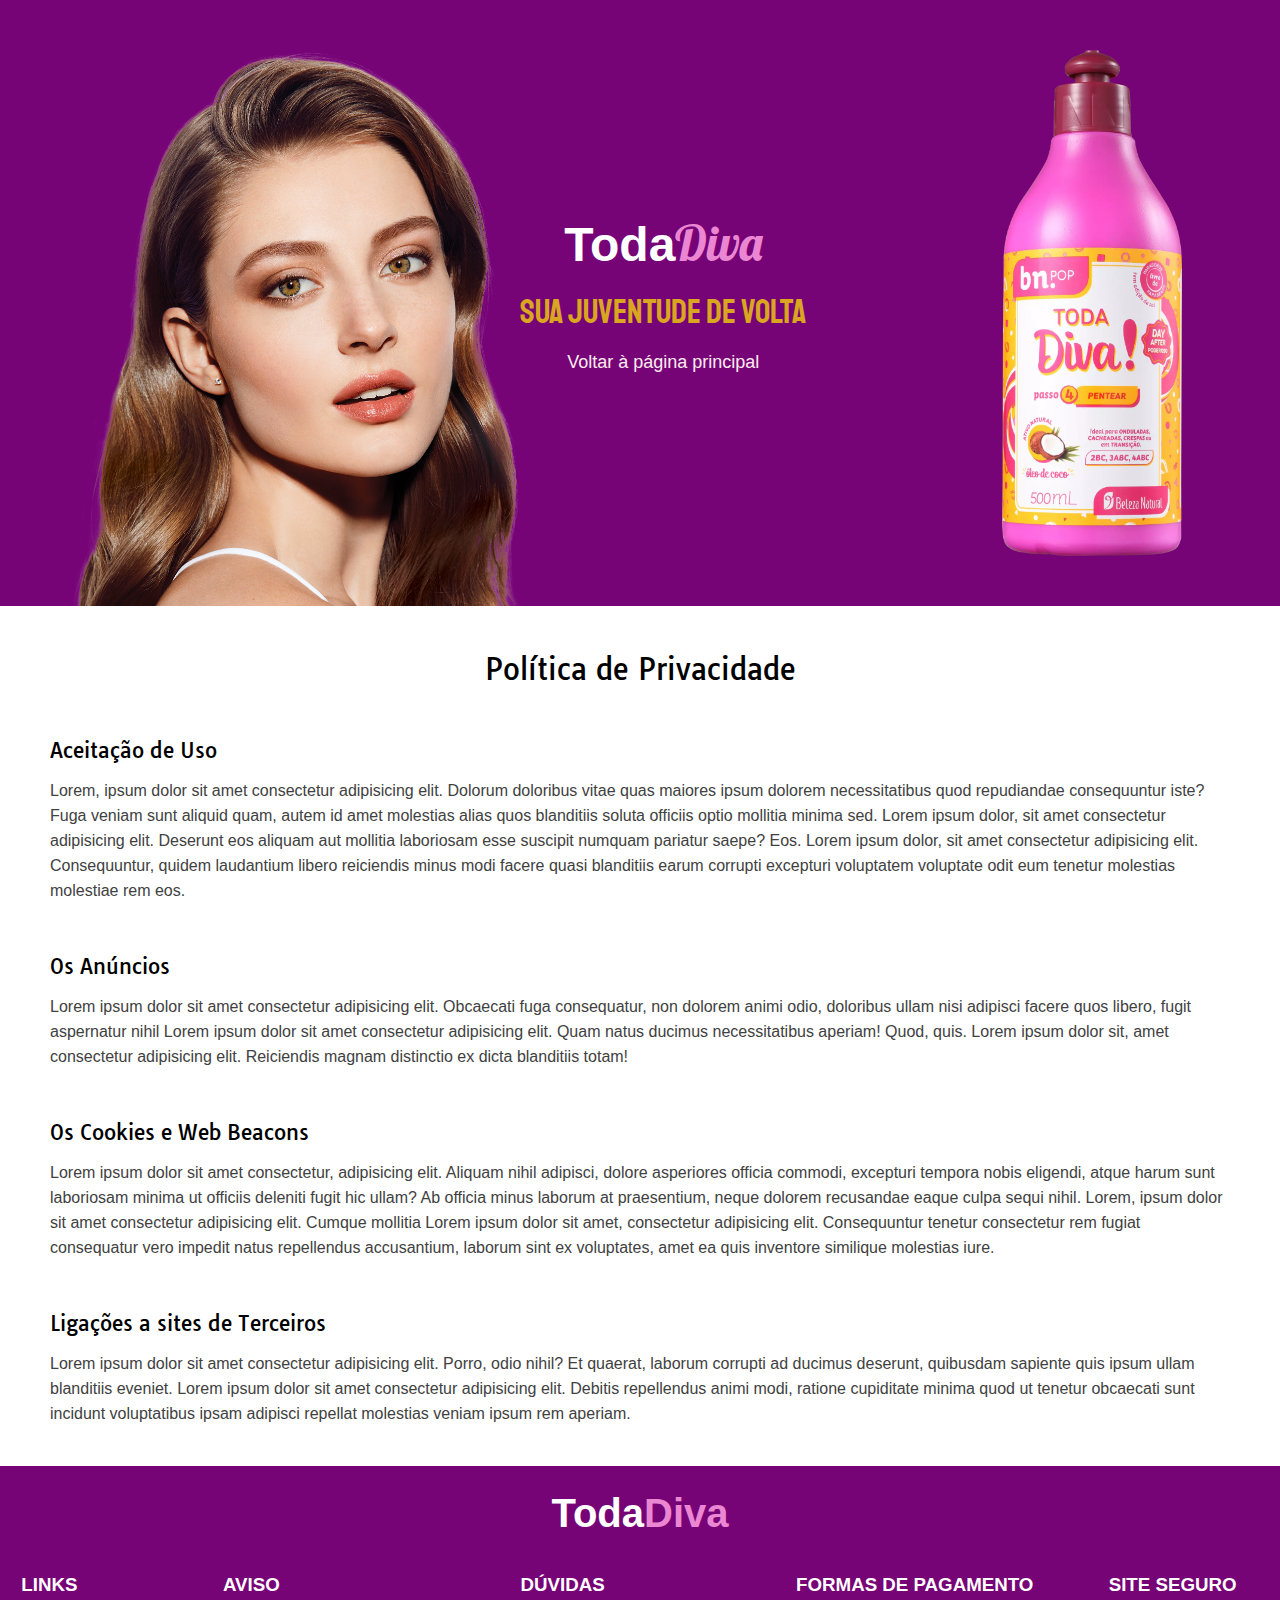
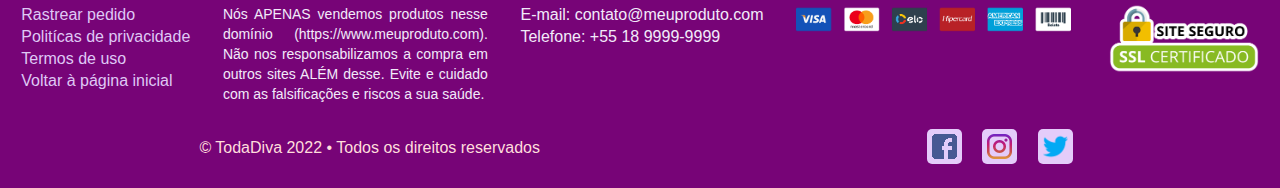
<file: politicas-privacidade.html>
<!DOCTYPE html>
<html lang="pt-br">
<head>
    <meta charset="UTF-8">
    <meta name="viewport" content="width=device-width, initial-scale=1.0">
    <title>Política de Privacidade | MeuProduto</title>
    <link rel="stylesheet" href="assets/css/style.css" media="all">
    <link rel="stylesheet" href="assets/css/pagina-externa.css">
    <link rel="stylesheet" href="assets/css/media-query.css">
    <link rel="stylesheet" href="assets/css/impressora.css" media="print">
</head>
<body>
    <header>
        <section class="cabecalho-conteudo">
            <h1><span class="logo01">Toda</span><span class="logo02">Diva</span></h1>
            <h2>Sua juventude de volta</h2>
            <p><a href="index.html" target="_self" rel="prev">Voltar à página principal</a></p>
        </section>
            
        <img src="assets/img/toda-diva.webp" alt="TodaDiva">
    </header>

    <main>
        <section class="conteudo-principal-subpagina">
            <h1>Política de Privacidade</h1>

            <h2>Aceitação de Uso</h2>
            <p>Lorem, ipsum dolor sit amet consectetur adipisicing elit. Dolorum doloribus vitae quas maiores ipsum dolorem necessitatibus quod repudiandae consequuntur iste? Fuga veniam sunt aliquid quam, autem id amet molestias alias quos blanditiis soluta officiis optio mollitia minima sed. Lorem ipsum dolor, sit amet consectetur adipisicing elit. Deserunt eos aliquam aut mollitia laboriosam esse suscipit numquam pariatur saepe? Eos. Lorem ipsum dolor, sit amet consectetur adipisicing elit. Consequuntur, quidem laudantium libero reiciendis minus modi facere quasi blanditiis earum corrupti excepturi voluptatem voluptate odit eum tenetur molestias molestiae rem eos.</p>
        
            <h2>Os Anúncios</h2>
            <p>Lorem ipsum dolor sit amet consectetur adipisicing elit. Obcaecati fuga consequatur, non dolorem animi odio, doloribus ullam nisi adipisci facere quos libero, fugit aspernatur nihil Lorem ipsum dolor sit amet consectetur adipisicing elit. Quam natus ducimus necessitatibus aperiam! Quod, quis. Lorem ipsum dolor sit, amet consectetur adipisicing elit. Reiciendis magnam distinctio ex dicta blanditiis totam!</p>

            <h2>Os Cookies e Web Beacons</h2>
            <p>Lorem ipsum dolor sit amet consectetur, adipisicing elit. Aliquam nihil adipisci, dolore asperiores officia commodi, excepturi tempora nobis eligendi, atque harum sunt laboriosam minima ut officiis deleniti fugit hic ullam? Ab officia minus laborum at praesentium, neque dolorem recusandae eaque culpa sequi nihil. Lorem, ipsum dolor sit amet consectetur adipisicing elit. Cumque mollitia Lorem ipsum dolor sit amet, consectetur adipisicing elit. Consequuntur tenetur consectetur rem fugiat consequatur vero impedit natus repellendus accusantium, laborum sint ex voluptates, amet ea quis inventore similique molestias iure.</p>

            <h2>Ligações a sites de Terceiros</h2>
            <p>Lorem ipsum dolor sit amet consectetur adipisicing elit. Porro, odio nihil? Et quaerat, laborum corrupti ad ducimus deserunt, quibusdam sapiente quis ipsum ullam blanditiis eveniet. Lorem ipsum dolor sit amet consectetur adipisicing elit. Debitis repellendus animi modi, ratione cupiditate minima quod ut tenetur obcaecati sunt incidunt voluptatibus ipsam adipisci repellat molestias veniam ipsum rem aperiam.</p>
        </section>
    </main>

    <footer class="rodape">
        <h2 class="logotipo"><span class="logo01">Toda</span><span class="logo02">Diva</span></h2>
        <section class="rodape-escrito">

            <div class="links">
                <h3>LINKS</h3>
                <ul>
                    <li><a href="#">Rastrear pedido</a></li>
                    <li><a href="politicas-privacidade.html" target="_self" rel="next">Politícas de privacidade</a></li>
                    <li><a href="termos-uso.html" target="_self" rel="next">Termos de uso</a></li>
                    <li><a href="index.html" target="_self" rel="external">Voltar à página inicial</a></li>
                </ul>
            </div>

            <div class="aviso">
                <h3>AVISO</h3>
                <p>Nós APENAS vendemos produtos nesse domínio (https://www.meuproduto.com). Não nos responsabilizamos a compra em outros sites ALÉM desse. Evite e cuidado com as falsificações e riscos a sua saúde.</p>
            </div>

            <div class="duvidas">
                <h3>DÚVIDAS</h3>
                <ul>
                    <li>E-mail: contato@meuproduto.com</li>
                    <li>Telefone: +55 18 9999-9999</li>
                </ul>
            </div>

            <div class="rodape-escrito-metodo-pagamento">
                <h3>FORMAS DE PAGAMENTO</h3>
                <img src="assets/img/selos-pagamentos.png" alt="Métodos de Pagamento">
            </div>

            <div class="rodape-escrito-site-seguro">
                <h3>SITE SEGURO</h3>
                <img src="assets/img/selo-ssl.png" alt="Selo SSL">

            </div>
        </section>
        <section class="conteudo-midias">
            <div class="conteudo-copyright">
                <p>&copy; TodaDiva 2022 • Todos os direitos reservados</p>
            </div>
            
            <div class="conteudo-midias-icones">
                <a href="#"><img src="assets/img/facebook.png" alt="Facebook"></a>
                <a href="#"><img src="assets/img/instagram.png" alt="Instagram"></a>
                <a href="#"><img src="assets/img/twitter.png" alt="Twitter"></a>
            </div>
        </section>

        <div class="conteudo-midias-escrito">
            <div class="conteudo-midias-escrito-item">
                <img src="assets/img/facebook.png" alt="Facebook">
                <p>https://facebook.com/todadiva</p>
            </div>
            <div class="conteudo-midias-escrito-item">
                <img src="assets/img/instagram.png" alt="Instagram">
                <p>https://instagram.com/todadiva</p>
            </div>
            <div class="conteudo-midias-escrito-item">
                <img src="assets/img/twitter.png" alt="Twitter">
                <p>https://twitter.com/todadiva</p>
            </div>
        </div>
    </footer>
</body>
</html>
</file>
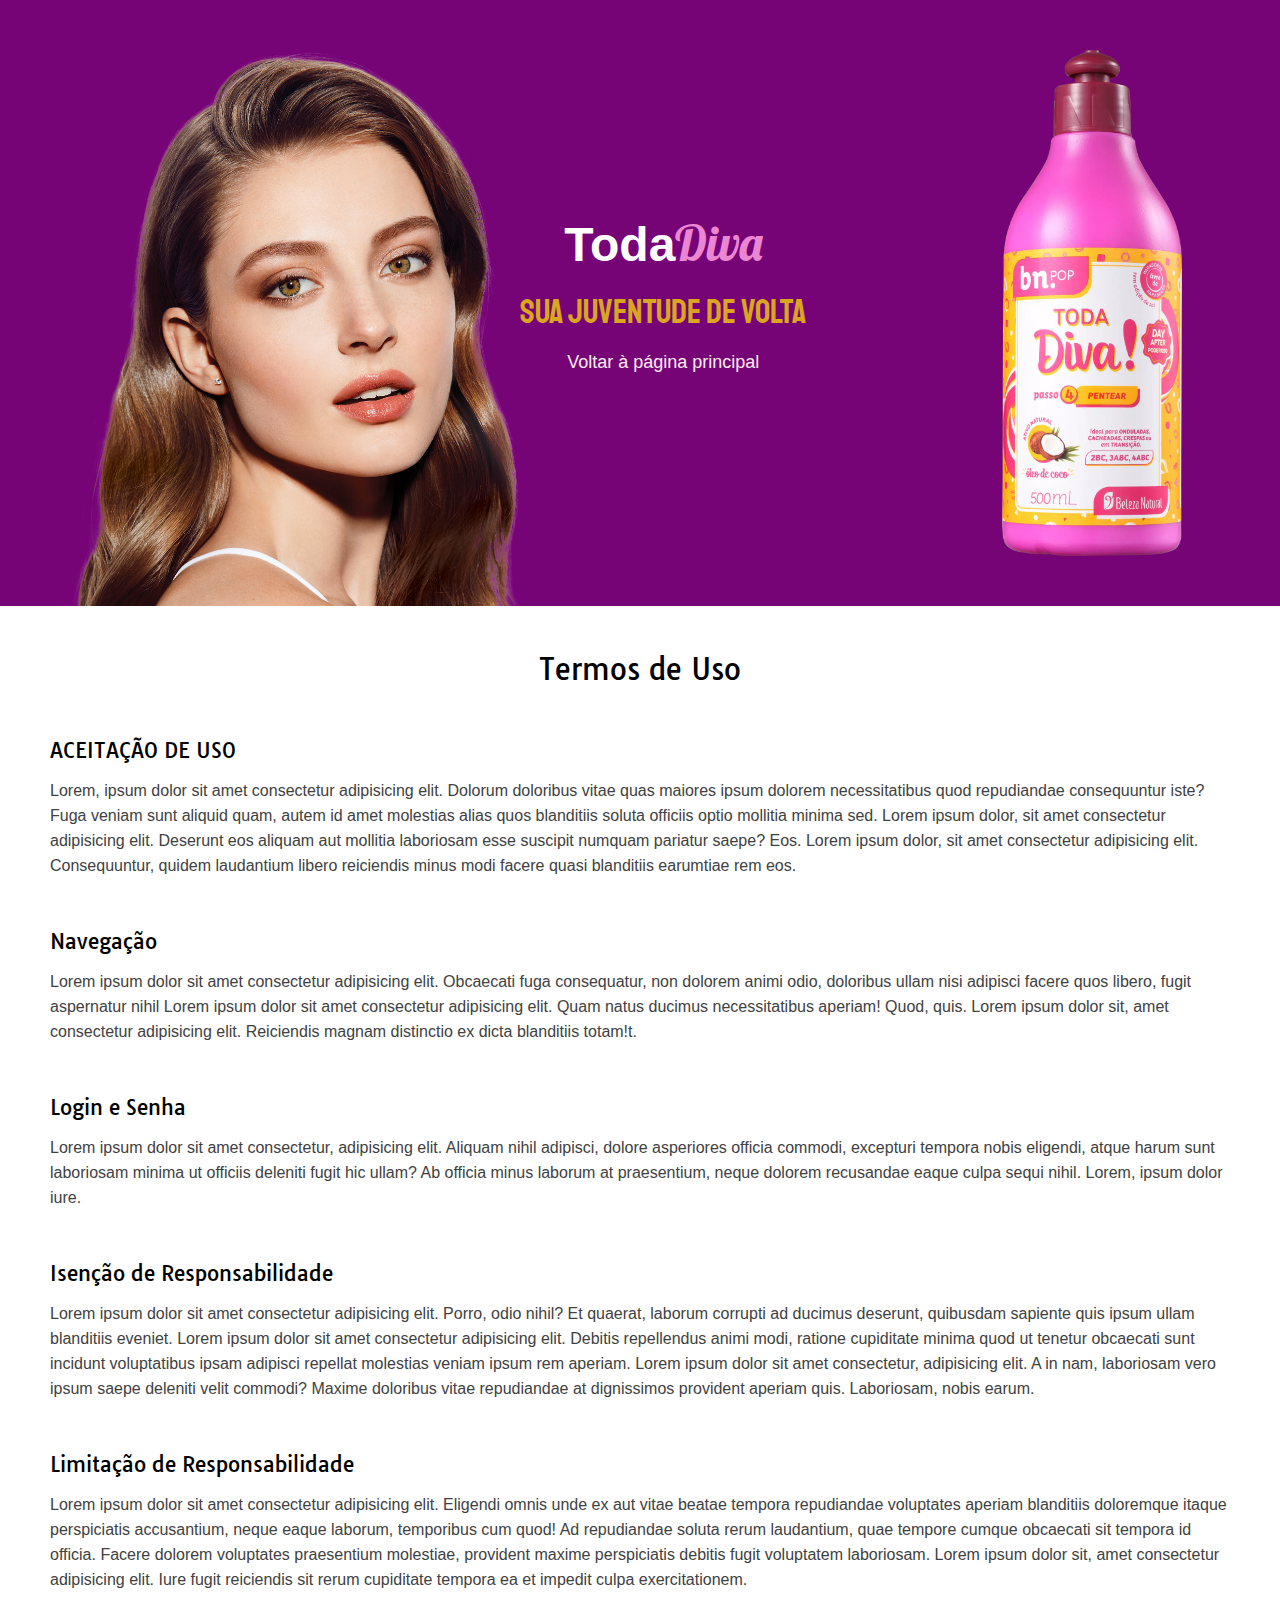
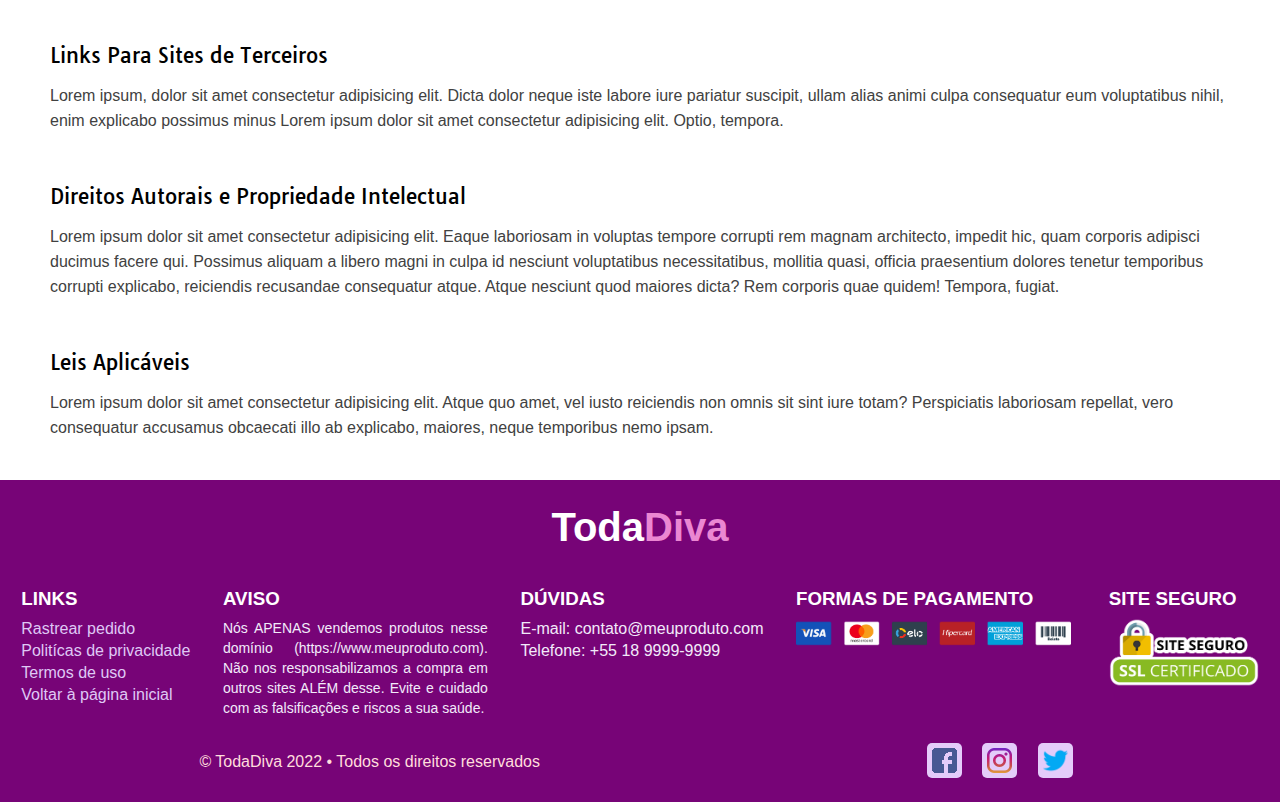
<file: termos-uso.html>
<!DOCTYPE html>
<html lang="pt-br">
<head>
    <meta charset="UTF-8">
    <meta name="viewport" content="width=device-width, initial-scale=1.0">
    <title>Termos de Uso | MeuProduto</title>
    <link rel="stylesheet" href="assets/css/style.css" media="all">
    <link rel="stylesheet" href="assets/css/pagina-externa.css">
    <link rel="stylesheet" href="assets/css/media-query.css">
    <link rel="stylesheet" href="assets/css/impressora.css" media="print">
</head>
<body>
    <header>
        <section class="cabecalho-conteudo">
            <h1><span class="logo01">Toda</span><span class="logo02">Diva</span></h1>
            <h2>Sua juventude de volta</h2>
            <p><a href="index.html" target="_self" rel="prev">Voltar à página principal</a></p>
        </section>
            
        <img src="assets/img/toda-diva.webp" alt="TodaDiva">
    </header>

    <main>
        <section class="conteudo-principal-subpagina">
            <h1>Termos de Uso</h1>

            <h2>ACEITAÇÃO DE USO</h2>
            <p>Lorem, ipsum dolor sit amet consectetur adipisicing elit. Dolorum doloribus vitae quas maiores ipsum dolorem necessitatibus quod repudiandae consequuntur iste? Fuga veniam sunt aliquid quam, autem id amet molestias alias quos blanditiis soluta officiis optio mollitia minima sed. Lorem ipsum dolor, sit amet consectetur adipisicing elit. Deserunt eos aliquam aut mollitia laboriosam esse suscipit numquam pariatur saepe? Eos. Lorem ipsum dolor, sit amet consectetur adipisicing elit. Consequuntur, quidem laudantium libero reiciendis minus modi facere quasi blanditiis earumtiae rem eos.</p>
        
            <h2>Navegação</h2>
            <p>Lorem ipsum dolor sit amet consectetur adipisicing elit. Obcaecati fuga consequatur, non dolorem animi odio, doloribus ullam nisi adipisci facere quos libero, fugit aspernatur nihil Lorem ipsum dolor sit amet consectetur adipisicing elit. Quam natus ducimus necessitatibus aperiam! Quod, quis. Lorem ipsum dolor sit, amet consectetur adipisicing elit. Reiciendis magnam distinctio ex dicta blanditiis totam!t.</p>

            <h2>Login e Senha</h2>
            <p>Lorem ipsum dolor sit amet consectetur, adipisicing elit. Aliquam nihil adipisci, dolore asperiores officia commodi, excepturi tempora nobis eligendi, atque harum sunt laboriosam minima ut officiis deleniti fugit hic ullam? Ab officia minus laborum at praesentium, neque dolorem recusandae eaque culpa sequi nihil. Lorem, ipsum dolor iure.</p>

            <h2>Isenção de Responsabilidade</h2>
            <p>Lorem ipsum dolor sit amet consectetur adipisicing elit. Porro, odio nihil? Et quaerat, laborum corrupti ad ducimus deserunt, quibusdam sapiente quis ipsum ullam blanditiis eveniet. Lorem ipsum dolor sit amet consectetur adipisicing elit. Debitis repellendus animi modi, ratione cupiditate minima quod ut tenetur obcaecati sunt incidunt voluptatibus ipsam adipisci repellat molestias veniam ipsum rem aperiam. Lorem ipsum dolor sit amet consectetur, adipisicing elit. A in nam, laboriosam vero ipsum saepe deleniti velit commodi? Maxime doloribus vitae repudiandae at dignissimos provident aperiam quis. Laboriosam, nobis earum.</p>

            <h2>Limitação de Responsabilidade</h2>
            <p>Lorem ipsum dolor sit amet consectetur adipisicing elit. Eligendi omnis unde ex aut vitae beatae tempora repudiandae voluptates aperiam blanditiis doloremque itaque perspiciatis accusantium, neque eaque laborum, temporibus cum quod! Ad repudiandae soluta rerum laudantium, quae tempore cumque obcaecati sit tempora id officia. Facere dolorem voluptates praesentium molestiae, provident maxime perspiciatis debitis fugit voluptatem laboriosam. Lorem ipsum dolor sit, amet consectetur adipisicing elit. Iure fugit reiciendis sit rerum cupiditate tempora ea et impedit culpa exercitationem.</p>

            <h2>Links Para Sites de Terceiros</h2>
            <p>Lorem ipsum, dolor sit amet consectetur adipisicing elit. Dicta dolor neque iste labore iure pariatur suscipit, ullam alias animi culpa consequatur eum voluptatibus nihil, enim explicabo possimus minus Lorem ipsum dolor sit amet consectetur adipisicing elit. Optio, tempora.</p>

            <h2>Direitos Autorais e Propriedade Intelectual</h2>
            <p>Lorem ipsum dolor sit amet consectetur adipisicing elit. Eaque laboriosam in voluptas tempore corrupti rem magnam architecto, impedit hic, quam corporis adipisci ducimus facere qui. Possimus aliquam a libero magni in culpa id nesciunt voluptatibus necessitatibus, mollitia quasi, officia praesentium dolores tenetur temporibus corrupti explicabo, reiciendis recusandae consequatur atque. Atque nesciunt quod maiores dicta? Rem corporis quae quidem! Tempora, fugiat.</p>

            <h2>Leis Aplicáveis</h2>
            <p>Lorem ipsum dolor sit amet consectetur adipisicing elit. Atque quo amet, vel iusto reiciendis non omnis sit sint iure totam? Perspiciatis laboriosam repellat, vero consequatur accusamus obcaecati illo ab explicabo, maiores, neque temporibus nemo ipsam.</p>
        </section>
    </main>

    <footer class="rodape">
        <h2 class="logotipo"><span class="logo01">Toda</span><span class="logo02">Diva</span></h2>
        <section class="rodape-escrito">

            <div class="links">
                <h3>LINKS</h3>
                <ul>
                    <li><a href="#">Rastrear pedido</a></li>
                    <li><a href="politicas-privacidade.html" target="_self" rel="next">Politícas de privacidade</a></li>
                    <li><a href="termos-uso.html" target="_self" rel="next">Termos de uso</a></li>
                    <li><a href="index.html" target="_self" rel="external">Voltar à página inicial</a></li>
                </ul>
            </div>

            <div class="aviso">
                <h3>AVISO</h3>
                <p>Nós APENAS vendemos produtos nesse domínio (https://www.meuproduto.com). Não nos responsabilizamos a compra em outros sites ALÉM desse. Evite e cuidado com as falsificações e riscos a sua saúde.</p>
            </div>

            <div class="duvidas">
                <h3>DÚVIDAS</h3>
                <ul>
                    <li>E-mail: contato@meuproduto.com</li>
                    <li>Telefone: +55 18 9999-9999</li>
                </ul>
            </div>

            <div class="rodape-escrito-metodo-pagamento">
                <h3>FORMAS DE PAGAMENTO</h3>
                <img src="assets/img/selos-pagamentos.png" alt="Métodos de Pagamento">
            </div>

            <div class="rodape-escrito-site-seguro">
                <h3>SITE SEGURO</h3>
                <img src="assets/img/selo-ssl.png" alt="Selo SSL">

            </div>
        </section>
        <section class="conteudo-midias">
            <div class="conteudo-copyright">
                <p>&copy; TodaDiva 2022 • Todos os direitos reservados</p>
            </div>
            
            <div class="conteudo-midias-icones">
                <a href="#"><img src="assets/img/facebook.png" alt="Facebook"></a>
                <a href="#"><img src="assets/img/instagram.png" alt="Instagram"></a>
                <a href="#"><img src="assets/img/twitter.png" alt="Twitter"></a>
            </div>
        </section>

        <div class="conteudo-midias-escrito">
            <div class="conteudo-midias-escrito-item">
                <img src="assets/img/facebook.png" alt="Facebook">
                <p>https://facebook.com/todadiva</p>
            </div>
            <div class="conteudo-midias-escrito-item">
                <img src="assets/img/instagram.png" alt="Instagram">
                <p>https://instagram.com/todadiva</p>
            </div>
            <div class="conteudo-midias-escrito-item">
                <img src="assets/img/twitter.png" alt="Twitter">
                <p>https://twitter.com/todadiva</p>
            </div>
        </div>
    </footer>
</body>
</html>
</file>
<file: assets/css/style.css>
@charset "UTF-8";

@import url('https://fonts.googleapis.com/css2?family=Lobster&family=Staatliches&display=swap');

@import url('https://fonts.googleapis.com/css2?family=Tauri&display=swap');

@import url('https://fonts.googleapis.com/css2?family=Black+Han+Sans&display=swap');

:root {
    --font-padrao: Arial, Helvetica, Verdana, sans-serif;
    --font-lobster: 'Lobster', cursive;
    --font-staatliches: 'Staatliches', cursive;
    --font-tauri: 'Tauri', sans-serif;
    --font-black-han: 'Black Han Sans', sans-serif;
}

* {
    margin: 0;
    padding: 0;
    box-sizing: border-box;
}

body {
    font-family: var(--font-padrao);
}

header {
    display: flex;
    flex-direction: row;
    justify-content: space-around;
    align-items: center;
    flex-wrap: wrap;
    background: #770477 url(../img/beleza-feminina01.png) no-repeat left bottom/contain;
    padding: 50px 0;
}

.cabecalho-conteudo {
    max-width: 550px;
    margin-left: 25%;
    /* margin: auto; */
    text-align: center;
}

.cabecalho-conteudo > h1 {
    font: normal 3em var(--font-lobster);
    margin-bottom: 18px;
}

/* TEMPORÁRIO */

.logo01 {
    color: white;
    font: bold 1em var(--font-padrao);
}

.logo02 {
    color: #eb87d2;
}

/* TEMPORÁRIO */

.cabecalho-conteudo > h2 {
    color: goldenrod;
    font: normal 2.1em var(--font-staatliches);
}

.cabecalho-conteudo > p {
    color: #f3e3f2;
    margin: 18px 8px;
    line-height: 23px;
}

.botao-garantir {
    display: block;
    color: white;
    text-decoration: none;
    padding: 12px 0;
    background-color: #ca9818;
    max-width: 250px;
    margin: 20px auto;
    font: normal 18px var(--font-tauri);
    transition-duration: .2s;
    text-align: center;
}

.botao-garantir:hover {
    background-color: #b4891b;
}

header > img {
    width: 180px;
}

main > section {
    margin: 30px 0 0 0;
}

.beneficios {
    display: flex;
    flex-direction: row;
    flex-wrap: wrap;
    justify-content: space-around;
    gap: 15px;
    max-width: 1300px;
    margin: auto;
}

.beneficios-conteudo {
    text-align: center;
    padding: 8px;
    margin: 20px 0;
}

.beneficios-conteudo > h2 {
    color: goldenrod;
    text-align: center;
    font-size: 2em;
}

.simula-imagem {
    background-color: #ecdf95;
    width: 100px;
    height: 100px;
    border-radius: 50%;
    margin: 0 auto 15px auto;
}

.beneficios-conteudo-item {
    max-width: 280px;
}

.beneficios-conteudo-item > h3 {
    color: #eb62c8;
    font-family: var(--font-tauri);
}

.beneficios-conteudo-item > p {
    color: #363636;
    text-align: justify;
    line-height: 23px;
    margin: 10px 0;
}

.poder {
    background-color: #770477;
    display: flex;
    justify-content: space-between;
    align-items: center;
    flex-wrap: wrap;
}

.poder-conteudo {
    max-width: 650px;
    padding: 25px;
}

.poder-conteudo > h2 {
    color: white;
    font: normal 3.8em var(--font-lobster);
}

.poder-conteudo .destaque {
    color: #eb87d2;
}

.poder-conteudo > p {
    color: #f3e3f2;
    margin: 16px 0;
    line-height: 23px;
}

.poder > img {
    width: 450px;
    margin-left: auto;
    margin-bottom: -32px;
}

.garantia {
    display: flex;
    flex-direction: row;
    align-items: center;
    flex-wrap: wrap;
    justify-content: space-around;
    background-color: white;
}

.garantia > img {
    width: 450px;
    margin-bottom: -40px;
}

.garantia-conteudo {
    max-width: 450px;
    padding: 20px;
}

.garantia-conteudo > h2 {
    font-size: 2.3em;
    color: #770477;
}

.garantia-conteudo .destaque {
    color: goldenrod;
}

.garantia-conteudo > p {
    color: #363636;
    margin: 15px 0;
    line-height: 23px;
}

.garantia-conteudo > ul {
    list-style-position: inside;
    list-style-type: '\2714\0020\0020';
    line-height: 23px;
}

.garantia-conteudo > ul > li {
    background-color: #f5c6e9;
    margin: 10px 0;
    padding: 5px;
    border-radius: 15px 0;
}

.depoimentos {
    margin: -9px 0 0 0;
    background-color: #a81283;
    padding: 50px 0;
}

.depoimentos > h2 {
    color: white;
    text-align: center;
    font: normal 2em var(--font-tauri);
    margin-bottom: 10px;
    padding: 10px;
}

.depoimentos > p {
    color: #f2eafa;
    max-width: 400px;
    margin: 0 auto 15px auto;
    text-align: center;
    line-height: 23px;
}

.depoimentos .destaque {
    color: #ca9818;
}

.depoimentos-conteudo {
    display: flex;
    flex-direction: row;
    align-items: center;
    justify-content: space-around;
    flex-wrap: wrap;
    padding: 15px;
}

.depoimentos-conteudo > img {
    margin: 8px 0;
}

.opcoes > h2 {
    color: #a81283;
    font: normal 3.5em var(--font-staatliches);
    text-align: center;
    margin: 20px 0px;
}

.opcoes .destaque {
    display: block;
    color: #ca9818;
    padding: 1px 5px;
}

.opcoes-compra {
    display: flex;
    flex-wrap: wrap;
    flex-direction: row;
    justify-content: space-around;
    align-items: center;
    padding: 10px;
}

.opcao {
    display: inline-block;
    width: 380px;
    text-align: center;
    padding: 10px 15px;
    border: 1px solid #e6e6e6;
    border-radius: 5px;
    transition-duration: .5s;
    margin: 10px;
}

.opcao:hover {
    box-shadow: 6px 6px 10px #0000002c;
    transform: translate(0px, -10px);
}

.opcao > .botao-comprar {
    display: block;
    background-color: #d19e1e;
    color: white;
    text-decoration: none;
    font-weight: bold;
    padding: 15px;
    border-radius: 2px;
    transition-duration: .3s;
    max-width: 200px;
    margin: 15px auto;
    animation: mudarTamanho .9s linear infinite alternate-reverse;
}

.opcao > .botao-comprar:hover {
    background-color: #01a847;
}

.opcao > .produto-tratamento {
    font-family: var(--font-tauri);
    font-size: 1em;
}

.opcao > p {
    margin: 8px 0px;
    font-family: var(--font-tauri);
}

.opcao > .produto-preco {
    font: 600 3em var(--font-tauri);
    color: #770477;
}

.opcao > .produto-discreto {
    color: #575757;
}

.opcao > img {
    width: 100px;
}

.mais-vendido {
    background-color: #e2cae2;
}

.mais-vendido-titulo {
    font-size: 1.3em;
    padding: 5px;
    background-color: #b81a90;
    color: white;
    border-radius: 5px 5px 0px 0px;
    margin: -5px -10px 0px -10px;
}

.selos {
    display: flex;
    flex-direction: row;
    justify-content: space-around;
    align-items: center;
    flex-wrap: wrap;
    padding: 8px;
}

.selos > .frete-gratis {
    width: 150px;
    animation: girar 2s infinite linear alternate-reverse;
    margin: 10px;
}

.selos > .pagamentos {
    width: 380px;
}

.seguranca {
    background-color: #a81283;
    padding: 15px;
}

.seguranca > h2 {
    color: #eb8fd4;
    text-align: center;
    font: normal 3.5em var(--font-lobster);
    margin: 15px 0px;
}

.seguranca .destaque {
    color: #ba75fa;
}

.seguranca > h3 {
    color: #ca9818;
    margin: 15px 0px;
    font-size: 1.4em;
    text-align: center;
}

.seguranca > p {
    color: #f7eceb;
    max-width: 865px;
    margin: 15px auto;
    line-height: 25px;
}

.seguranca-menu {
    max-width: 880px;
    display: flex;
    flex-wrap: wrap;
    flex-direction: row;
    margin: auto;
    gap: 5px;
}

.seguranca-menu-item {
    background-color: white;
    border-radius: 3px;
    padding: 8px;
    max-width: 200px;
    max-height: 300px;
    margin: 5px auto;
    text-align: center;
}

.seguranca-menu-item > img {
    width: 55px;
}

.seguranca-menu-item > h3 {
    color: #770477;
}

.seguranca-menu-item > p {
    margin: 8px 0px;
    color: #414141;
    font-size: 14px;
    text-align: left;
}

.resultados {
    display: flex;
    flex-direction: row;
    justify-content: space-around;
    align-items: center;
    flex-wrap: wrap;
    padding: 20px;
}

.resultados-conteudo {
    max-width: 600px;
}

.resultados-conteudo > h2 {
    color: #ca9818;
    font: normal 3.8em var(--font-lobster);
}

.resultados-conteudo .destaque {
    display: block;
    color: #a81283;
}

.resultados-conteudo > p {
    margin: 15px 0;
    color: #363636;
    line-height: 23px;
}

.resultados > img {
    width: 250px;
    margin: 15px;
    animation: girar 3s infinite alternate-reverse;
}

.conteudo-video {
    background-color: #b81a90;
}

.conteudo-video-area {
    display: block;
    margin: auto;
    max-width: 1000px;
}

.video {
    margin: auto;
    position: relative;
    padding: 15px;
    padding-bottom: 56.7%;
}

.video > iframe {
    position: absolute;
    top: 5%;
    left: 5%;
    width: 90%;
    height: 90%;
}

.faq {
    background-color: white;
    padding: 15px;
}

.faq-conteudo {
    max-width: 1000px;
    margin: auto;
}

.faq-conteudo > h2 {
    color: #b81a90;
    text-align: center;
    margin: 20px 0px;
    font: normal 3em var(--font-lobster);
} 

.faq-conteudo summary {
    color: #2b2b2b;
    cursor: pointer;
    padding: 12px;
    box-sizing: border-box;
    margin: 10px 0;
    border: 1px solid #a81283;
    border-radius: 18px;
    color: #770477;

    text-transform: uppercase;
    font-weight: bold;
}

.faq-conteudo summary:hover {
    background-color: #fae2f4;
}

.faq-conteudo details {
    color: #3d3d3d;
    max-width: 800px;
    margin: auto;
}

.faq-conteudo details > p {
    margin: 8px 8px 20px 8px;
    line-height: 25px;
    text-align: justify;
    font-size: 15px;
}

.faq-conteudo details[open] > p {
    animation: animarAbrimento .3s linear forwards;
}

.rodape {
    background-color: #770477;
    padding: 10px;
}

.logotipo {
    margin: 15px 0px;
    color: white;
}

.rodape-escrito {
    display: flex;
    flex-wrap: wrap;
    flex-direction: row;
    justify-content: space-around;
    gap: 10px;
}

.rodape-escrito > div {
    margin: 15px 0px;
}

.rodape > h2 {
    text-align: center;
    font-size: 2.5em;
}

.rodape-escrito h3 {
    color: white;
    margin: 8px 0px;
}

.rodape-escrito p {
    color: #f2eafa;
    text-align: justify;
    max-width: 265px;
    font-size: 14px;
    line-height: 20px;
}

.rodape-escrito ul {
    list-style-type: none;
    max-width: 250px;
    line-height: 22px;
}

.rodape-escrito li {
    color: #f2eafa;
}

.rodape-escrito a {
    color: #dfc8f5;
    text-decoration: none;
}

.rodape-escrito a:hover {
    text-decoration: underline;
}

.rodape-escrito-metodo-pagamento > img {
    width: 280px;
}

.rodape-escrito-site-seguro > img { 
    width: 150px;
}

.conteudo-midias {
    display: flex;
    flex-wrap: wrap;
    flex-direction: row;
    align-items: center;
    justify-content: space-around;
    padding: 10px 0px;
    text-align: center;
}

.conteudo-copyright {
    color: #ffdddc;
    margin: 10px 0px;
}

.conteudo-midias-icones img {
    background-color: #e4ccfa;
    padding: 5px;
    margin: 0px 8px;
    border-radius: 5px;
}

.conteudo-midias-icones img:hover {
    background-color: #ceaeec;
}

.conteudo-midias-escrito {
    display: none;
    max-width: 350px;
    margin: auto;
}

.conteudo-midias-escrito-item {
    display: flex;
    flex-direction: row;
    justify-content: space-between;
    flex-wrap: wrap;
    margin: 10px;
}


@keyframes mudarTamanho {
    to {
        transform: scale(1.06);
    }
}

@keyframes girar {
    from {
        transform: rotate(-15deg);
    }

    to {
        transform: rotate(15deg);
    }
}

@keyframes animarAbrimento {
    0% {
        opacity: 0;
        transform: translateY(-15px);
    }
    100% {
        opacity: 1;
        transform: translateY(0);
    }
}
</file>
<file: assets/css/pagina-externa.css>
@charset "UTF-8";

@import url('https://fonts.googleapis.com/css2?family=Lobster&family=Staatliches&display=swap');

@import url('https://fonts.googleapis.com/css2?family=Tauri&display=swap');

@import url('https://fonts.googleapis.com/css2?family=Black+Han+Sans&display=swap');

:root {
    --font-padrao: Arial, Helvetica, Verdana, sans-serif;
    --font-lobster: 'Lobster', cursive;
    --font-staatliches: 'Staatliches', cursive;
    --font-tauri: 'Tauri', sans-serif;
    --font-black-han: 'Black Han Sans', sans-serif;
}

.cabecalho-conteudo {
    margin-left: 33%;
}

.cabecalho-conteudo > p > a {
    color: #ffecef;
    text-decoration: none;
    font-size: 18px;
}

.cabecalho-conteudo > p > a:hover {
    text-decoration: underline;
    color: white;
}

.conteudo-principal-subpagina {
    max-width: 1200px;
    margin: 15px auto;
    padding: 10px;
}

.conteudo-principal-subpagina > h1 {
    color: black;
    font: 500 1.8em var(--font-tauri);
    margin: 20px 0px;
    text-align: center;
}

.conteudo-principal-subpagina > h2 {
    color: black;
    font: 500 1.3em var(--font-tauri);
    margin-top: 50px;
}

.conteudo-principal-subpagina > p {
    margin: 15px 0px;
    line-height: 25px;
    color: #414141;
}
</file>
<file: assets/css/media-query.css>
@charset "UTF-8";

@media screen and (max-width: 1210px) {
    header {
        display: block;
        background-image: none;
        padding: 20px 0;
    }

    .cabecalho-conteudo {
        display: block;
        margin: auto;
    }

    .cabecalho-conteudo > p { font-size: 15px; }

    header > img {
        display: block;
        margin: auto;
        width: 120px;
    }
}

@media screen and (max-width: 1114px) {
    .poder > img {
        margin-bottom: 0;
    }
}

@media screen and (max-width: 915px) {
    .garantia { flex-direction: column-reverse; }

    .garantia > img { margin-bottom: 0; }

    .depoimentos { margin: 0; }
}

@media screen and (max-width: 520px) {
    .depoimentos-conteudo > img { width: 100%; }
}

@media screen and (max-width: 465px) {
    .poder > img { width: 100%; }

    .garantia > img { width: 100%; }

    .selos > .pagamentos { width: 100%; }
}

@media screen and (max-width: 336px) {
    .poder-conteudo > h2 { font-size: 2.5em; }

    .garantia-conteudo > h2 { font-size: 1.6em; }

    .opcoes > h2 { font-size: 2em; }

    .seguranca > h2 { font-size: 2.3em; }

    .seguranca > h3 { font-size: 1.2em; }

    .resultados-conteudo > h2 { font-size: 2em; }

    .resultados > img { width: 200px; }

    .faq-conteudo > h2 { font-size: 2.3em; }
}

@media screen and (max-width: 295px) {
    .rodape-escrito-metodo-pagamento > img { width: 100%; }    
}
</file>
<file: assets/css/impressora.css>
@charset "UTF-8";

body {
    font-family: 'Courier New', Courier, monospace;
}

header {
    display: block;
}

.cabecalho-conteudo {
    max-width: 600px;
    margin: 0 auto;
}

header > img {
    display: block;
    margin: auto;
}

.cabecalho-conteudo > p { color: #3d3d3d; }

.botao-garantir { display: none; }

.poder-conteudo > p { color: #3d3d3d; }

.garantia { flex-direction: column-reverse; }

.garantia > img { margin-bottom: 0; }

.depoimentos > h2 { color: #ba75fa; }

.depoimentos > p { color: #3d3d3d; }

.opcao { width: 80%; }

.opcao > .botao-comprar { display: none; }

.seguranca > p { color: #3d3d3d; }

.video { display: none; }

.rodape-escrito h3 { color: black; }

.rodape-escrito li { color: #3d3d3d; }

.rodape p { color: #3d3d3d; }

.links { display: none; }

.conteudo-midias-icones img{ display: none; }

.conteudo-midias-escrito { display: block; }
</file>
